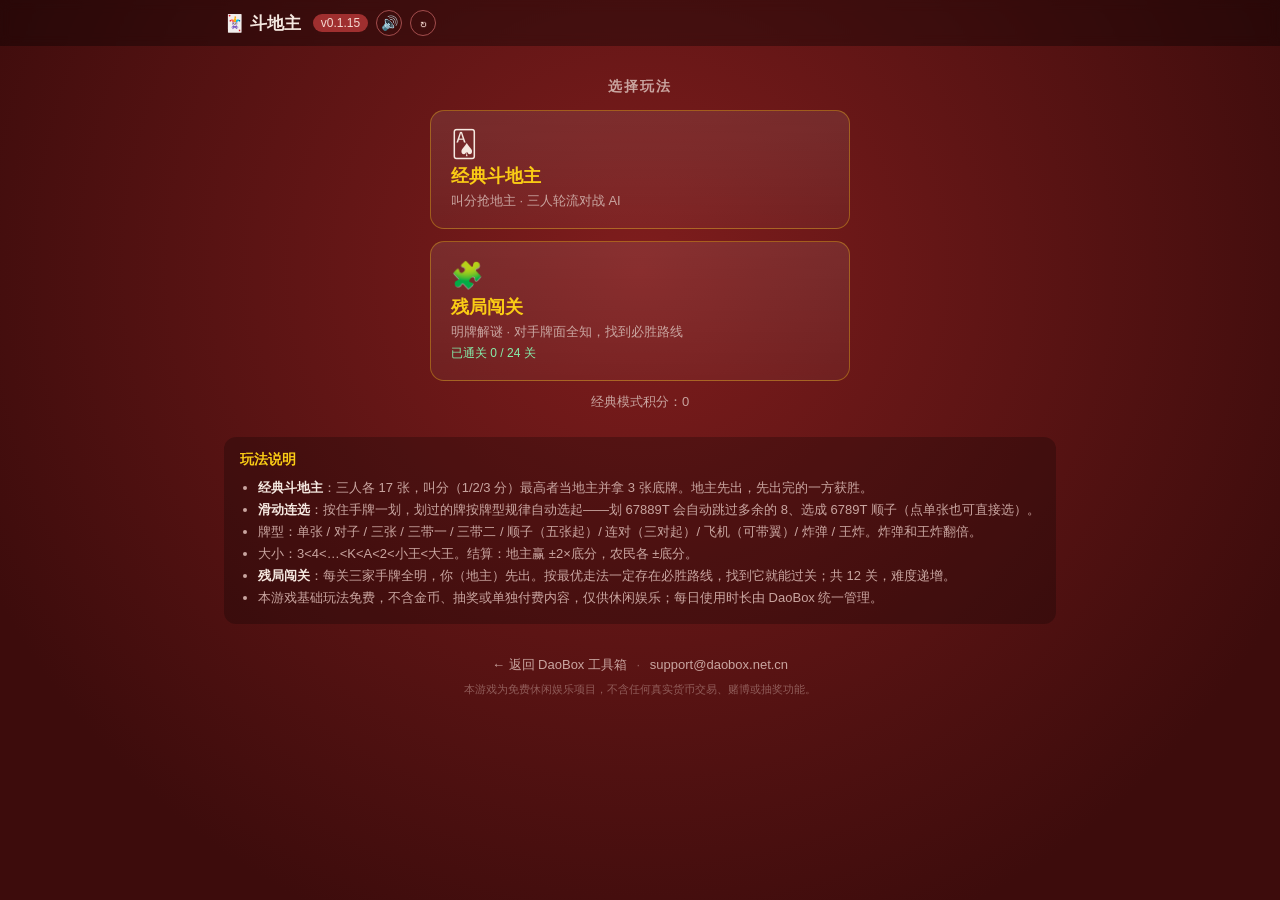
<file: public/index.html>
<!DOCTYPE html>
<html lang="zh-CN">
<head>
  <script>
    // 双域名适配：国内 daobox.net.cn / 海外 daobox.app（斗地主暂只部署国内）
    window.DB_HOME = location.hostname.indexOf('daobox.net.cn') !== -1
      ? 'https://daobox.net.cn' : 'https://daobox.app';
  </script>
  <meta charset="UTF-8">
  <meta name="viewport" content="width=device-width, initial-scale=1.0, viewport-fit=cover">
  <title>斗地主 · DaoBox 经典棋牌</title>
  <link rel="canonical" href="https://doudizhu.daobox.net.cn/">
  <meta name="description" content="DaoBox 斗地主：经典三人斗地主 + 残局闯关（明牌解谜），单机 AI 对手，随时来一局。免费体验，注册后每日时长翻倍，会员全家不限时。">
  <link rel="manifest" href="manifest.json">
  <link rel="icon" href="icons/favicon.svg" type="image/svg+xml">
  <link rel="apple-touch-icon" href="icons/apple-touch-icon.png">
  <meta name="theme-color" content="#7f1d1d">
  <link rel="stylesheet" href="style.css?v=4">
</head>
<body>
  <header class="topbar">
    <div class="topbar-inner">
      <div class="brand">🃏 斗地主</div>
      <div class="topbar-tools"><span class="version-badge" id="app-version">v0.1.1</span><button class="refresh-btn" id="sound-btn" type="button" title="声音：全开 / 仅音效 / 静音" aria-label="声音开关">🔊</button><button class="refresh-btn" id="refresh-btn" type="button" title="强制刷新 · 清缓存重载" aria-label="强制刷新">↻</button></div>
      <div class="topbar-slot" id="db-account-slot"></div>
    </div>
  </header>

  <main class="page">
    <!-- 模式选择 -->
    <section id="menu" class="menu">
      <h2 class="menu-title">选择玩法</h2>
      <button class="mode-card" id="btn-mode-classic" type="button">
        <span class="mode-icon">🂡</span>
        <span class="mode-name">经典斗地主</span>
        <span class="mode-desc">叫分抢地主 · 三人轮流对战 AI</span>
      </button>
      <button class="mode-card" id="btn-mode-puzzle" type="button">
        <span class="mode-icon">🧩</span>
        <span class="mode-name">残局闯关</span>
        <span class="mode-desc">明牌解谜 · 对手牌面全知，找到必胜路线</span>
        <span class="mode-progress" id="puzzle-progress"></span>
      </button>
      <div class="menu-score" id="menu-score"></div>
    </section>

    <!-- 经典模式 -->
    <section id="classic" class="hidden">
      <section class="hud">
        <div class="score-box"><div class="score-label">身份</div><div class="score-value role-badge" id="cd-role">—</div></div>
        <div class="score-box"><div class="score-label">底分×倍数</div><div class="score-value" id="cd-mult">—</div></div>
        <div class="score-box"><div class="score-label">我的积分</div><div class="score-value them" id="cd-score">0</div></div>
      </section>
      <p class="hint" id="cd-info">点击下方按钮开始</p>
      <div class="table">
        <div class="seat seat-l" id="seat-2"></div>
        <div class="seat seat-r" id="seat-1"></div>
        <div class="center-info">
          <div id="bottom-cards" class="bottom-cards"></div>
          <div id="game-log" class="game-log" aria-live="polite"></div>
        </div>
        <div class="my-zone">
          <div class="bid-controls hidden" id="bid-controls">
            <span class="bid-label" id="bid-label">请叫分：</span>
            <button class="btn" data-bid="1" type="button">1 分</button>
            <button class="btn" data-bid="2" type="button">2 分</button>
            <button class="btn" data-bid="3" type="button">3 分</button>
            <button class="btn ghost" data-bid="0" type="button">不叫</button>
          </div>
          <div class="controls" id="play-controls">
            <button id="btn-play" class="btn primary" type="button">出牌</button>
            <button id="btn-pass" class="btn" type="button">要不起</button>
            <button id="btn-hint" class="btn" type="button">提示</button>
            <button id="btn-pause" class="btn" type="button">⏸ 暂停</button>
          </div>
          <div id="my-hand" class="my-hand" aria-label="你的手牌"></div>
        </div>
      </div>
      <div class="exit-row"><button id="btn-exit-classic" class="btn small ghost" type="button">← 返回菜单</button></div>
    </section>

    <!-- 残局模式 -->
    <section id="puzzle" class="hidden">
      <section class="hud">
        <div class="score-box"><div class="score-label">关卡</div><div class="score-value" id="pz-level">1</div></div>
        <div class="score-box"><div class="score-label">模式</div><div class="score-value role-badge" id="pz-mode">明牌残局</div></div>
        <div class="score-box"><div class="score-label">目标</div><div class="score-value them" id="pz-goal">先出完</div></div>
      </section>
      <p class="hint" id="pz-info">对手手牌全明。你先出，出完即胜。</p>
      <div class="table">
        <div class="seat seat-r" id="pseat-1"></div>
        <div class="center-info">
          <div id="puzzle-log" class="game-log" aria-live="polite"></div>
        </div>
        <div class="my-zone">
          <div class="controls" id="pz-controls">
            <button id="pz-play" class="btn primary" type="button">出牌</button>
            <button id="pz-pass" class="btn" type="button">要不起</button>
            <button id="pz-hint" class="btn" type="button">提示</button>
            <button id="pz-pause" class="btn" type="button">⏸ 暂停</button>
          </div>
          <div id="pz-my-hand" class="my-hand" aria-label="你的手牌"></div>
        </div>
      </div>
      <div class="exit-row">
        <button id="btn-exit-puzzle" class="btn small ghost" type="button">← 返回菜单</button>
        <button id="btn-pz-prev" class="btn small" type="button">上一关</button>
        <button id="btn-pz-next" class="btn small" type="button">下一关</button>
      </div>
    </section>

    <div id="flash" class="flash hidden"></div>

    <section class="tips">
      <h2>玩法说明</h2>
      <ul>
        <li><b>经典斗地主</b>：三人各 17 张，叫分（1/2/3 分）最高者当地主并拿 3 张底牌。地主先出，先出完的一方获胜。</li>
        <li><b>滑动连选</b>：按住手牌一划，划过的牌按牌型规律自动选起——划 67889T 会自动跳过多余的 8、选成 6789T 顺子（点单张也可直接选）。</li>
        <li>牌型：单张 / 对子 / 三张 / 三带一 / 三带二 / 顺子（五张起）/ 连对（三对起）/ 飞机（可带翼）/ 炸弹 / 王炸。炸弹和王炸翻倍。</li>
        <li>大小：3&lt;4&lt;…&lt;K&lt;A&lt;2&lt;小王&lt;大王。结算：地主赢 ±2×底分，农民各 ±底分。</li>
        <li><b>残局闯关</b>：每关三家手牌全明，你（地主）先出。按最优走法一定存在必胜路线，找到它就能过关；共 12 关，难度递增。</li>
        <li>本游戏基础玩法免费，不含金币、抽奖或单独付费内容，仅供休闲娱乐；每日使用时长由 DaoBox 统一管理。</li>
      </ul>
    </section>
  </main>

  <!-- 结算弹窗 -->
  <div id="result-modal" class="modal hidden">
    <div class="modal-box">
      <h3 id="result-title">本局结束</h3>
      <div id="result-body"></div>
      <button id="btn-result-ok" class="btn primary" type="button">确定</button>
    </div>
  </div>

  <!-- 暂停弹窗 -->
  <div id="pause-modal" class="modal hidden">
    <div class="modal-box">
      <h3>⏸ 游戏已暂停</h3>
      <p>AI 对手也在等你，回来随时继续。</p>
      <button id="btn-resume" class="btn primary" type="button">▶ 继续游戏</button>
    </div>
  </div>

  <!-- 时长锁定弹窗 -->
  <div id="time-lock" class="modal hidden">
    <div class="modal-box">
      <h3>今日娱乐时长已用完</h3>
      <p>游客每天 10 分钟、注册用户 20 分钟（邀好友注册当天可加时）。注册登录解锁更多时长。</p>
      <a id="lock-login" class="btn primary" href="#">注册 / 登录</a>
      <button id="lock-close" class="btn" type="button">知道了</button>
    </div>
  </div>

  <footer class="footer">
    <a id="home-link" href="javascript:void(0)">← 返回 DaoBox 工具箱</a>
    <span id="app-home-wrap" style="display:none"><span class="dot">·</span>
    <a id="app-home-link" href="./?src=home">🏠 斗地主首页</a></span>
    <span class="dot">·</span>
    <span id="contact-email"></span>
  </footer>
  <p class="disclaimer">本游戏为免费休闲娱乐项目，不含任何真实货币交易、赌博或抽奖功能。</p>

  <script>
    // 联系邮箱运行时拼接（防 Cloudflare obfuscate）
    (function () {
      var u = 'support', d = 'daobox.net.cn';
      document.getElementById('contact-email').innerHTML =
        '<a href="mailto:' + u + '@' + d + '">' + u + '@' + d + '</a>';
    })();
  </script>
  <script src="rules.js?v=1"></script>
  <script src="duel.js?v=1"></script>
  <script src="ai.js?v=1"></script>
  <script src="sounds.js?v=5"></script>
  <script src="puzzles.js?v=2"></script>
  <script src="app.js?v=0.1.15"></script>
  <script>document.write('<script src="' + window.DB_HOME + '/portal.js?v=20261127" data-app="doudizhu"><\/script>');</script>
  <script>document.write('<script src="' + window.DB_HOME + '/cloud-sync.js?v=1.0.0"><\/script>');</script>
  <script>
    (function () {
      var login = document.getElementById('lock-login');
      if (login) login.href = window.DB_HOME + '/login?src=doudizhu';
      var home = document.getElementById('home-link');
      if (home) home.href = window.DB_HOME + '?src=doudizhu';
    })();
  </script>
  <script>
    if ('serviceWorker' in navigator) {
      window.addEventListener('load', function () {
        navigator.serviceWorker.register('./service-worker.js').catch(function () {});
      });
    }
  
      // 切回前台时触发 SW 更新检查（覆盖长期不关闭的页面，方案A）
      document.addEventListener('visibilitychange', function () {
        if (document.visibilityState !== 'visible' || !('serviceWorker' in navigator)) return;
        navigator.serviceWorker.getRegistration().then(function (r) {
          if (r) r.update().catch(function () {});
        }).catch(function () {});
      });
  </script>
</body>
</html>
</file>
<file: public/style.css>
/* 斗地主 PWA v0.1 —— 红金牌桌主题（家族统一件：顶栏/页脚/弹窗同掼蛋） */
:root {
  --felt: #7f1d1d;
  --felt-dark: #5c1414;
  --bg: #3d0c0c;
  --card-bg: #fffdf7;
  --red: #d43a2f;
  --black: #26292e;
  --gold: #facc15;
  --text: #f5e8e0;
  --muted: #c9a5a0;
}
* { box-sizing: border-box; margin: 0; padding: 0; }
body {
  font-family: -apple-system, "PingFang SC", "Microsoft YaHei", sans-serif;
  background: radial-gradient(ellipse at 50% 30%, var(--felt) 0%, var(--bg) 80%);
  color: var(--text);
  min-height: 100vh;
}
.hidden { display: none !important; }

/* 顶栏（家族统一件） */
.topbar { background: rgba(0,0,0,.35); position: sticky; top: 0; z-index: 50; backdrop-filter: blur(6px); }
.topbar-inner { max-width: 860px; margin: 0 auto; display: flex; align-items: center; gap: 12px; padding: 10px 14px; flex-wrap: wrap; }
.brand { font-weight: 700; font-size: 17px; }
.topbar-tools { display: flex; align-items: center; gap: 8px; }
.version-badge { background: #9f2f2f; color: #f5d9d0; font-size: 12px; padding: 2px 8px; border-radius: 10px; }
.refresh-btn { background: none; border: 1px solid #a34d4d; color: #f5d9d0; width: 26px; height: 26px; border-radius: 50%; cursor: pointer; font-size: 14px; }
.topbar-slot { margin-left: auto; }

.page { max-width: 860px; margin: 0 auto; padding: 14px; }

/* 菜单 */
.menu { text-align: center; padding: 18px 0 8px; }
.menu-title { color: var(--muted); font-size: 14px; margin-bottom: 14px; letter-spacing: 2px; }
.mode-card {
  display: flex; flex-direction: column; gap: 4px; width: min(420px, 100%);
  margin: 0 auto 12px; padding: 18px 20px; text-align: left;
  background: linear-gradient(180deg, rgba(255,255,255,.09), rgba(255,255,255,.04));
  border: 1px solid rgba(250,204,21,.35); border-radius: 14px; color: var(--text);
  font-size: 15px; cursor: pointer; transition: transform .12s, border-color .12s;
}
.mode-card:active { transform: scale(.98); border-color: var(--gold); }
.mode-icon { font-size: 26px; }
.mode-name { font-size: 18px; font-weight: 700; color: var(--gold); }
.mode-desc { font-size: 13px; color: var(--muted); }
.mode-progress { font-size: 12px; color: #86efac; }
.menu-score { color: var(--muted); font-size: 13px; margin-top: 6px; }

/* HUD */
.hud { display: flex; gap: 10px; align-items: stretch; margin-bottom: 10px; flex-wrap: wrap; }
.score-box { background: rgba(255,255,255,.07); border-radius: 10px; padding: 8px 14px; text-align: center; min-width: 96px; }
.score-label { font-size: 12px; color: var(--muted); }
.score-value { font-size: 20px; font-weight: 700; color: var(--gold); }
.score-value.them { color: #86efac; }
.hint { text-align: center; color: var(--muted); font-size: 13px; margin-bottom: 10px; min-height: 18px; }

/* 牌桌 */
.table {
  background: linear-gradient(180deg, #8c2b2b, #611a1a);
  border: 4px solid #6b4a2b;
  border-radius: 16px;
  padding: 12px;
  min-height: 430px;
  position: relative;
  display: grid;
  grid-template-columns: 1fr 2fr 1fr;
  grid-template-areas: "l c r" "my my my";
  gap: 8px;
}
.seat { min-height: 120px; }
.seat-l { grid-area: l; }
.seat-r { grid-area: r; }
.center-info { grid-area: c; display: flex; flex-direction: column; align-items: center; gap: 8px; }
.my-zone { grid-area: my; }

.seat-head { display: flex; justify-content: space-between; align-items: center; font-size: 12px; color: var(--muted); margin-bottom: 6px; }
.seat-head b { color: var(--text); }
.seat-head.active b { color: var(--gold); }
.seat-head .landlord-tag { background: var(--gold); color: #5c1414; font-size: 10px; padding: 1px 6px; border-radius: 8px; margin-left: 4px; }
.pass-tag { font-size: 12px; color: var(--muted); border: 1px dashed #a34d4d; border-radius: 8px; padding: 2px 8px; display: inline-block; margin-bottom: 6px; }
.played { display: flex; flex-wrap: wrap; gap: 2px; margin-bottom: 6px; min-height: 34px; }
.backs { display: flex; flex-wrap: wrap; gap: 2px; }
.backs i { width: 17px; height: 25px; background: linear-gradient(135deg, #2c5aa0, #1d3a6b); border-radius: 2px; border: 1px solid #16294d; }
.backs em { color: var(--muted); font-style: normal; font-size: 11px; align-self: center; }

/* 明牌（残局对手） */
.opencards { display: flex; flex-wrap: wrap; gap: 3px; }
.opencards .card.mini { width: 30px; height: 43px; }
.opencards .card.mini .r { font-size: 14px; }

/* 牌面 */
.card {
  display: inline-flex; flex-direction: column; align-items: center; justify-content: center;
  background: var(--card-bg); border-radius: 6px; border: 1px solid #d8d2c4;
  width: 46px; height: 66px; font-weight: 700; line-height: 1.05;
  box-shadow: 0 1px 2px rgba(0,0,0,.35); cursor: default; user-select: none;
}
.card .r { font-size: 21px; }
.card .s { font-size: 13px; }
.card.red { color: var(--red); }
.card.blk { color: var(--black); }
.card.joker { width: 46px; }
.card.joker .r { font-size: 13px; letter-spacing: 1px; }
.card.mini { width: 34px; height: 48px; border-radius: 5px; }
.card.mini .r { font-size: 16px; }
.card.mini .s { display: none; }
.card.mini.joker .r { font-size: 12px; }
.card.sel { border-color: var(--gold); box-shadow: 0 0 0 2px var(--gold), 0 4px 8px rgba(0,0,0,.4); }
.card.canhint { outline: 2px dashed #86efac; outline-offset: 1px; }

/* 底牌 */
.bottom-cards { display: flex; gap: 4px; min-height: 50px; }
.bottom-cards:empty::after { content: "底牌"; color: rgba(245,232,224,.35); font-size: 12px; line-height: 50px; }

/* 日志 */
.game-log { font-size: 12px; color: var(--muted); text-align: center; min-height: 54px; max-width: 100%; overflow: hidden; }
.game-log div { margin: 1px 0; }

/* 我的区域 */
.controls, .bid-controls { display: flex; gap: 8px; justify-content: center; margin: 8px 0; flex-wrap: wrap; }
.bid-label { color: var(--gold); font-size: 14px; align-self: center; }
.btn {
  background: rgba(255,255,255,.1); color: var(--text); border: 1px solid rgba(250,204,21,.4);
  border-radius: 10px; padding: 9px 18px; font-size: 14px; cursor: pointer; font-weight: 600;
}
.btn:disabled { opacity: .35; cursor: default; }
.btn.primary { background: linear-gradient(180deg, #d97706, #b45309); border-color: #92400e; }
.btn.ghost { background: transparent; border-color: rgba(245,232,224,.25); color: var(--muted); }
.btn.small { padding: 5px 12px; font-size: 12px; }
.my-hand { touch-action: none; user-select: none; -webkit-user-select: none; -webkit-touch-callout: none; display: flex; flex-wrap: nowrap; justify-content: center; align-items: flex-end; padding: 20px 4px 6px; min-height: 96px; }
.my-hand .card { cursor: pointer; margin-left: -11px; transition: transform .12s, box-shadow .12s; }
.my-hand .card:first-child { margin-left: 0; }
.my-hand .card:hover { transform: translateY(-10px); z-index: 5; }
.my-hand .card.sel { transform: translateY(-20px); z-index: 6; }
.empty-tip { color: var(--muted); font-size: 13px; padding-top: 18px; }
.exit-row { display: flex; gap: 8px; margin-top: 10px; }

/* flash 提示 */
.flash {
  position: fixed; left: 50%; bottom: 120px; transform: translateX(-50%);
  background: rgba(0,0,0,.8); color: var(--gold); padding: 8px 18px;
  border-radius: 10px; font-size: 14px; z-index: 90; white-space: nowrap;
}

/* 弹窗 */
.modal { position: fixed; inset: 0; background: rgba(0,0,0,.6); display: flex; align-items: center; justify-content: center; z-index: 100; padding: 20px; }
.modal-box { background: #2a1010; border: 1px solid rgba(250,204,21,.4); border-radius: 16px; padding: 22px; max-width: 340px; width: 100%; text-align: center; }
.modal-box h3 { color: var(--gold); margin-bottom: 10px; font-size: 19px; }
.modal-box p, .modal-box div { font-size: 14px; color: var(--text); line-height: 1.6; margin-bottom: 8px; }
.modal-box .btn { margin-top: 8px; min-width: 120px; }

/* 玩法说明 */
.tips { margin-top: 18px; background: rgba(0,0,0,.25); border-radius: 12px; padding: 14px 16px; }
.tips h2 { font-size: 14px; color: var(--gold); margin-bottom: 8px; }
.tips ul { padding-left: 18px; }
.tips li { font-size: 13px; color: var(--muted); line-height: 1.7; }
.tips b { color: var(--text); }

/* 页脚（家族统一件） */
.footer { text-align: center; padding: 18px 0 8px; font-size: 13px; color: var(--muted); }
.footer a { color: var(--muted); text-decoration: none; }
.footer .dot { margin: 0 6px; opacity: .5; }
.disclaimer { text-align: center; font-size: 11px; color: rgba(201,165,160,.5); padding-bottom: 20px; }

@media (max-width: 640px) {
  .table { min-height: 400px; padding: 8px; grid-template-columns: 1fr 1.4fr 1fr; }
  .card { width: 36px; height: 52px; }
  .card .r { font-size: 17px; }
  .card.mini { width: 26px; height: 37px; }
  .card.mini .r { font-size: 13px; }
  .my-hand .card { margin-left: -9px; }
  .my-hand { min-height: 78px; }
}
</file>
